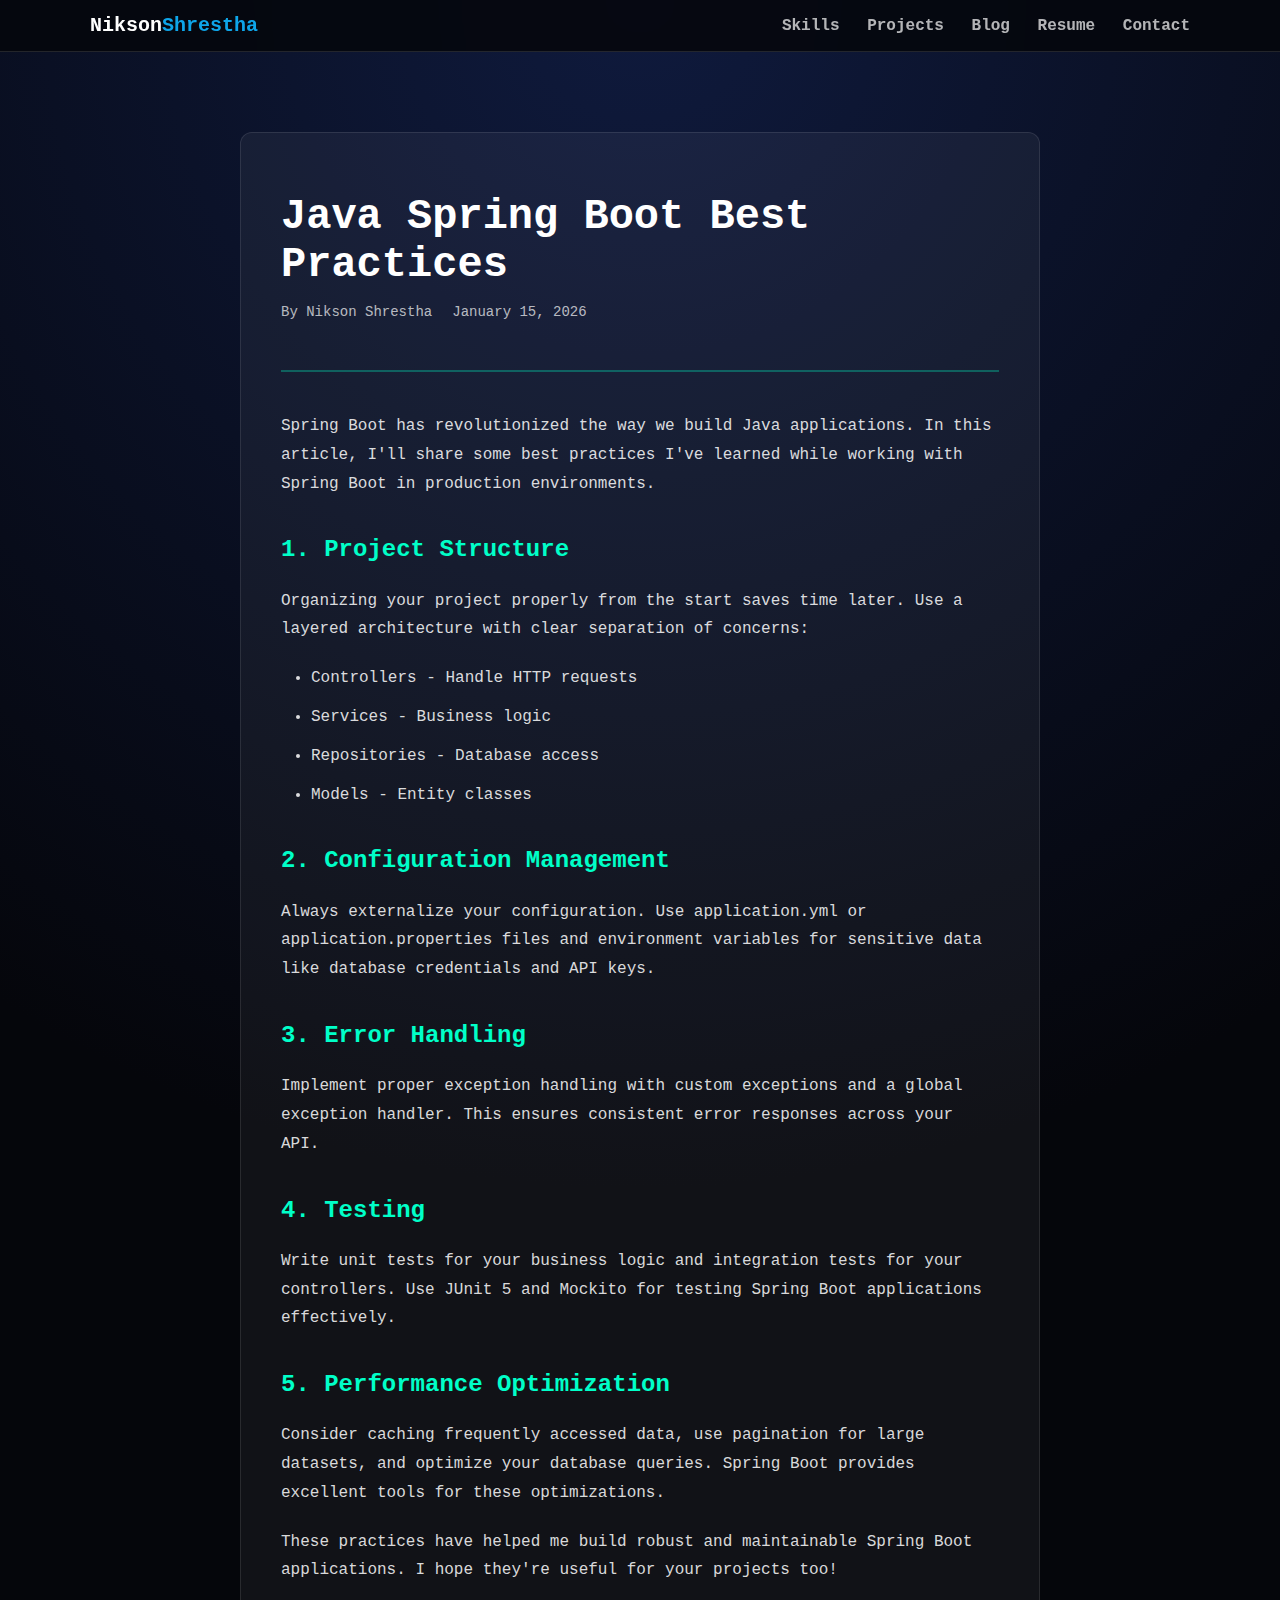
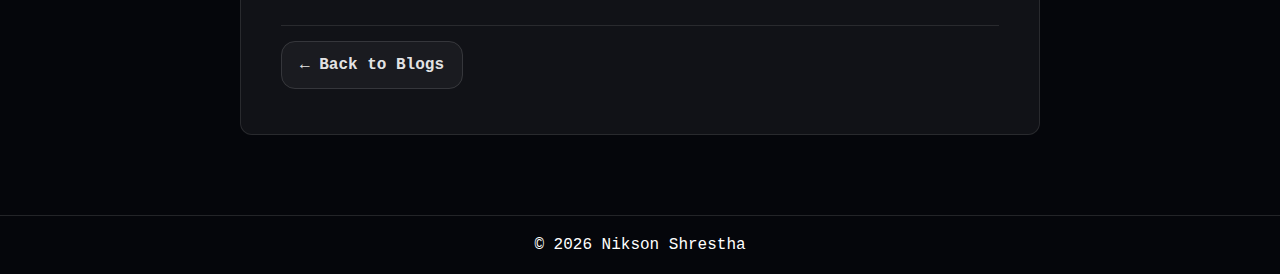
<file: blog1.html>
<!DOCTYPE html>
<html lang="en">
<head>
  <meta charset="UTF-8" />
  <meta name="viewport" content="width=device-width, initial-scale=1.0" />
  <title>Java Spring Boot Best Practices | Nikson Shrestha</title>
  <link rel="stylesheet" href="style.css" />
  <link rel="stylesheet" href="https://cdnjs.cloudflare.com/ajax/libs/font-awesome/6.4.0/css/all.min.css" />
</head>

<body>
  <!-- NAVBAR -->
  <header class="navbar">
    <div class="container nav-wrap">
      <a class="logo" href="index.html#home">Nikson<span>Shrestha</span></a>

      <nav class="nav-links" id="navLinks">
        <a href="index.html#skills">Skills</a>
        <a href="index.html#projects">Projects</a>
        <a href="index.html#blogs">Blog</a>
        <a href="resume.html">Resume</a>
        <a href="index.html#contact">Contact</a>
      </nav>

      <button class="menu-btn" id="menuBtn">☰</button>
    </div>
  </header>

  <!-- BLOG POST -->
  <section class="blog-post-section">
    <div class="container">
      <article class="blog-post">
        <div class="blog-header">
          <h1>Java Spring Boot Best Practices</h1>
          <p class="blog-meta">
            <span class="author">By Nikson Shrestha</span>
            <span class="date">January 15, 2026</span>
          </p>
        </div>

        <div class="blog-content">
          <p>
            Spring Boot has revolutionized the way we build Java applications. In this article, I'll share some best practices I've learned while working with Spring Boot in production environments.
          </p>

          <h2>1. Project Structure</h2>
          <p>
            Organizing your project properly from the start saves time later. Use a layered architecture with clear separation of concerns:
          </p>
          <ul>
            <li>Controllers - Handle HTTP requests</li>
            <li>Services - Business logic</li>
            <li>Repositories - Database access</li>
            <li>Models - Entity classes</li>
          </ul>

          <h2>2. Configuration Management</h2>
          <p>
            Always externalize your configuration. Use application.yml or application.properties files and environment variables for sensitive data like database credentials and API keys.
          </p>

          <h2>3. Error Handling</h2>
          <p>
            Implement proper exception handling with custom exceptions and a global exception handler. This ensures consistent error responses across your API.
          </p>

          <h2>4. Testing</h2>
          <p>
            Write unit tests for your business logic and integration tests for your controllers. Use JUnit 5 and Mockito for testing Spring Boot applications effectively.
          </p>

          <h2>5. Performance Optimization</h2>
          <p>
            Consider caching frequently accessed data, use pagination for large datasets, and optimize your database queries. Spring Boot provides excellent tools for these optimizations.
          </p>

          <p>
            These practices have helped me build robust and maintainable Spring Boot applications. I hope they're useful for your projects too!
          </p>
        </div>

        <div class="blog-footer">
          <a href="index.html#blogs" class="btn secondary">← Back to Blogs</a>
        </div>
      </article>
    </div>
  </section>

  <footer class="footer">
    <div class="container">
      <p>© <span id="year"></span> Nikson Shrestha</p>
    </div>
  </footer>

  <script>
    document.getElementById("year").textContent = new Date().getFullYear();
  </script>
</body>
</html>
</file>
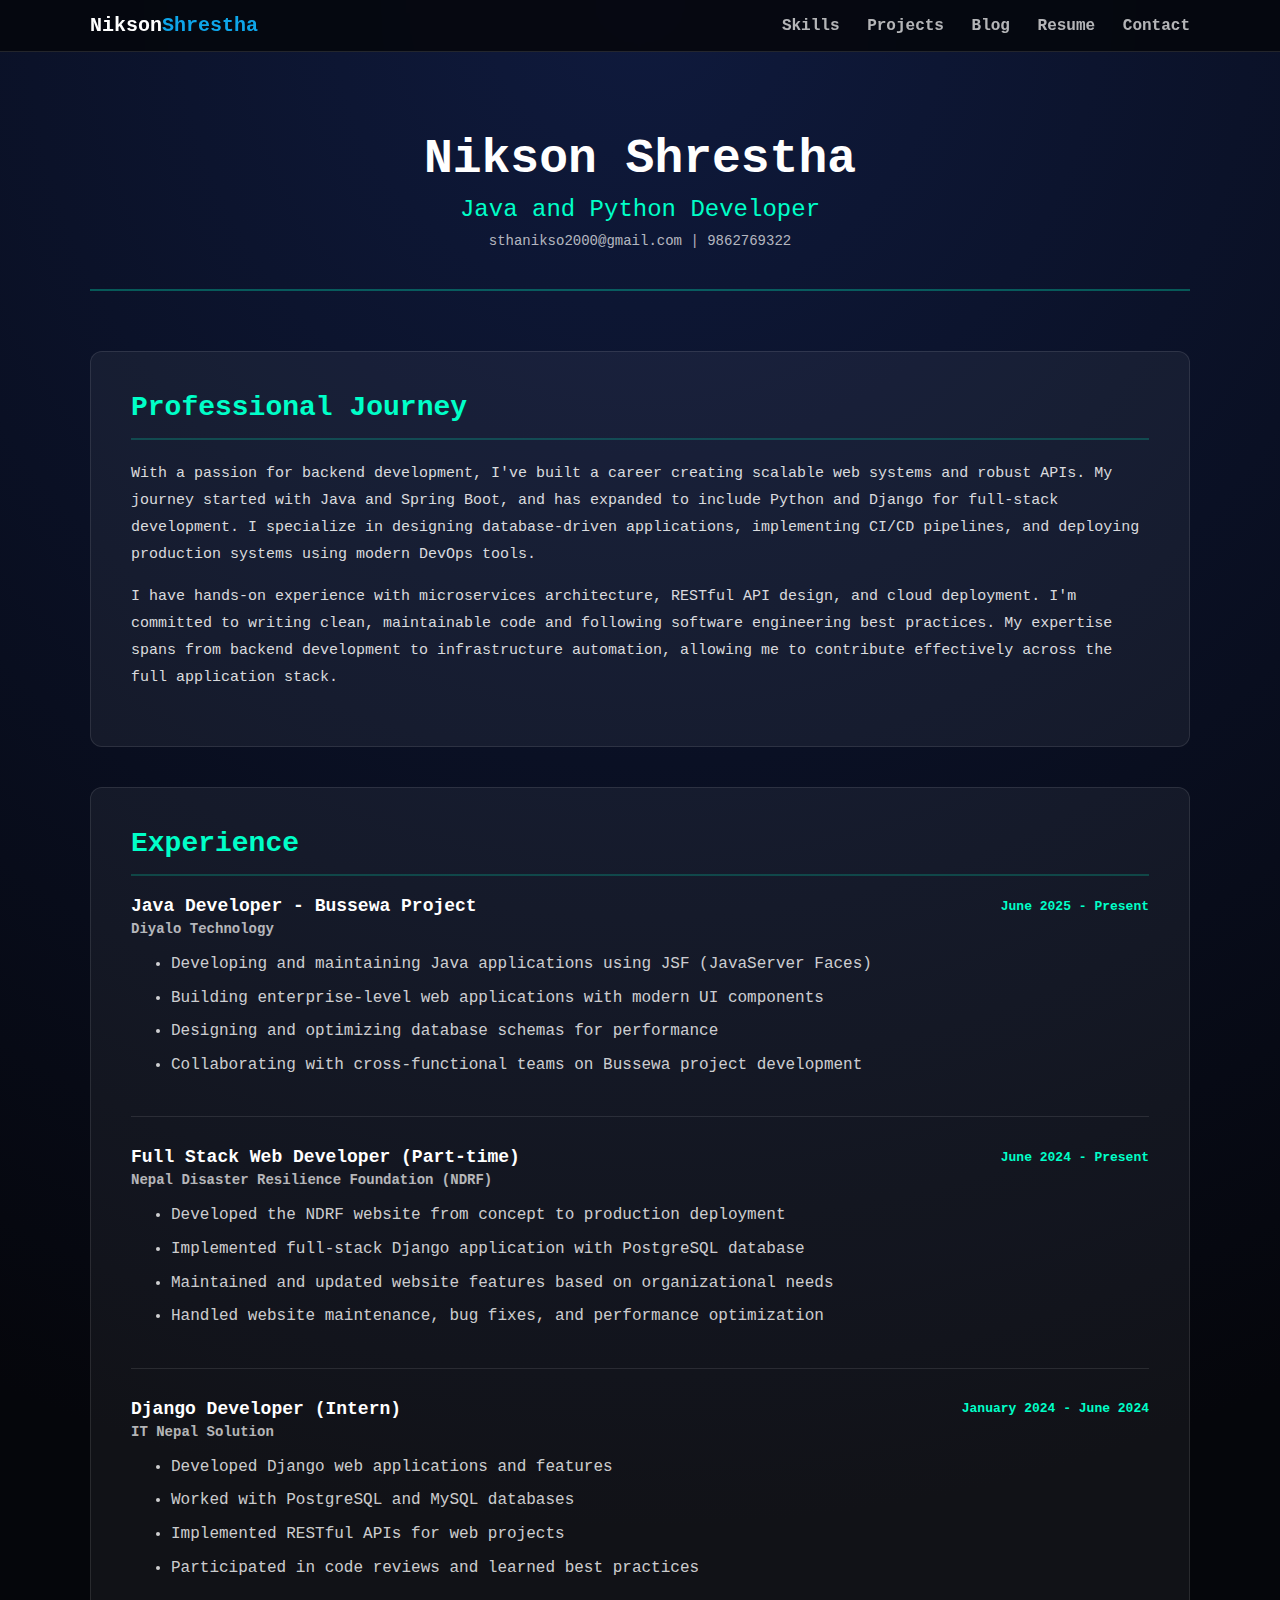
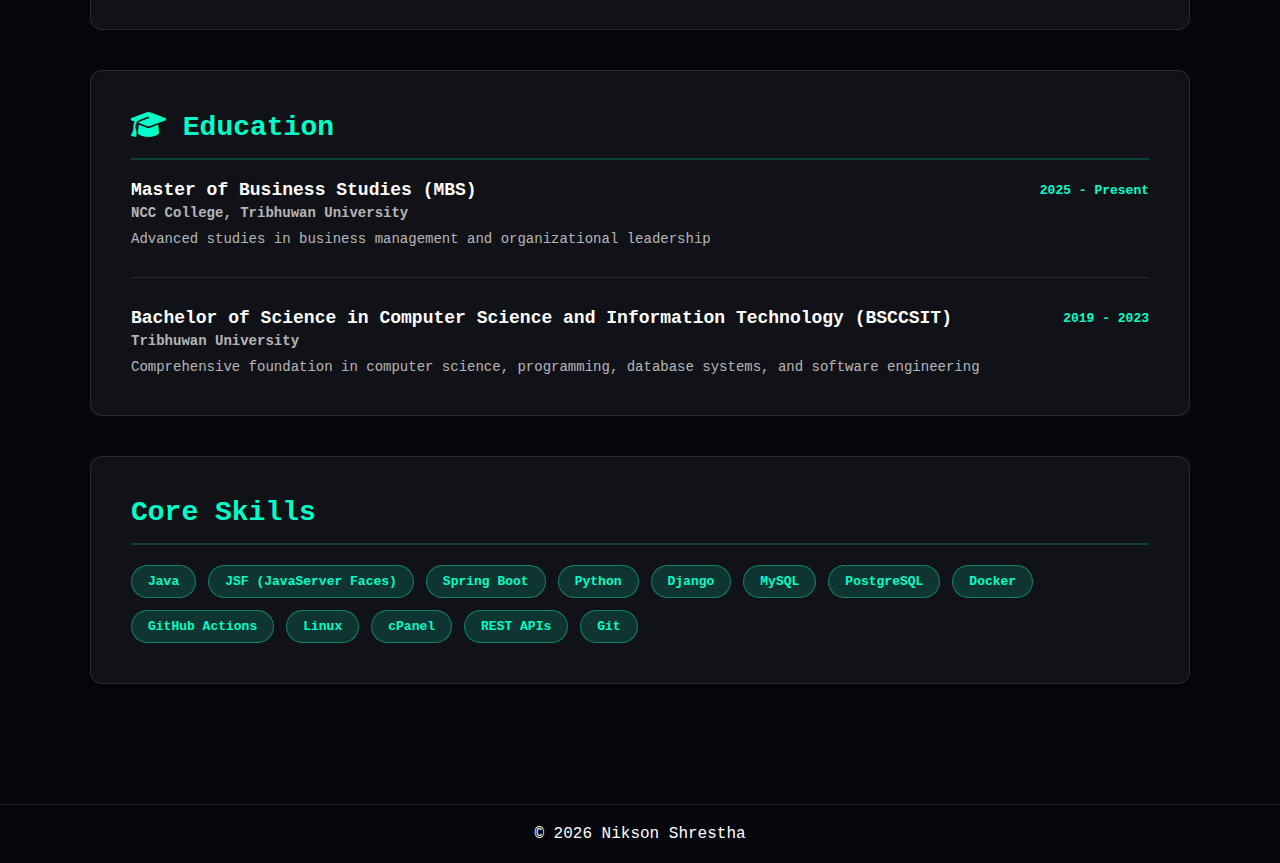
<file: resume.html>
<!DOCTYPE html>
<html lang="en">
<head>
  <meta charset="UTF-8" />
  <meta name="viewport" content="width=device-width, initial-scale=1.0" />
  <title>Resume | Nikson Shrestha</title>
  <link rel="stylesheet" href="style.css" />
  <link rel="stylesheet" href="https://cdnjs.cloudflare.com/ajax/libs/font-awesome/6.4.0/css/all.min.css" />
</head>

<body>
  <!-- NAVBAR -->
  <header class="navbar">
    <div class="container nav-wrap">
      <a class="logo" href="index.html#home">Nikson<span>Shrestha</span></a>

      <nav class="nav-links" id="navLinks">
        <a href="index.html#skills">Skills</a>
        <a href="index.html#projects">Projects</a>
        <a href="index.html#blogs">Blog</a>
        <a href="resume.html">Resume</a>
        <a href="index.html#contact">Contact</a>
      </nav>

      <button class="menu-btn" id="menuBtn">☰</button>
    </div>
  </header>

  <!-- RESUME SECTION -->
  <section class="resume-section">
    <div class="container">
      <div class="resume-header">
        <h1>Nikson Shrestha</h1>
        <p class="resume-title">Java and Python Developer</p>
        <p class="resume-contact">sthanikso2000@gmail.com | 9862769322</p>
      </div>

      <!-- PROFESSIONAL JOURNEY -->
      <div class="resume-card">
        <h2 class="section-title">Professional Journey</h2>
        <p class="section-description">
          With a passion for backend development, I've built a career creating scalable web systems and robust APIs. My journey started with Java and Spring Boot, and has expanded to include Python and Django for full-stack development. I specialize in designing database-driven applications, implementing CI/CD pipelines, and deploying production systems using modern DevOps tools.
        </p>
        <p class="section-description">
          I have hands-on experience with microservices architecture, RESTful API design, and cloud deployment. I'm committed to writing clean, maintainable code and following software engineering best practices. My expertise spans from backend development to infrastructure automation, allowing me to contribute effectively across the full application stack.
        </p>
      </div>

      <!-- EXPERIENCE -->
      <div class="resume-card">
        <h2 class="section-title">Experience</h2>
        
        <div class="experience-item">
          <div class="exp-header">
            <h3>Java Developer - Bussewa Project</h3>
            <span class="exp-duration">June 2025 - Present</span>
          </div>
          <p class="exp-company">Diyalo Technology</p>
          <ul class="exp-details">
            <li>Developing and maintaining Java applications using JSF (JavaServer Faces)</li>
            <li>Building enterprise-level web applications with modern UI components</li>
            <li>Designing and optimizing database schemas for performance</li>
            <li>Collaborating with cross-functional teams on Bussewa project development</li>
          </ul>
        </div>

        <div class="experience-item">
          <div class="exp-header">
            <h3>Full Stack Web Developer (Part-time)</h3>
            <span class="exp-duration">June 2024 - Present</span>
          </div>
          <p class="exp-company">Nepal Disaster Resilience Foundation (NDRF)</p>
          <ul class="exp-details">
            <li>Developed the NDRF website from concept to production deployment</li>
            <li>Implemented full-stack Django application with PostgreSQL database</li>
            <li>Maintained and updated website features based on organizational needs</li>
            <li>Handled website maintenance, bug fixes, and performance optimization</li>
          </ul>
        </div>

        <div class="experience-item">
          <div class="exp-header">
            <h3>Django Developer (Intern)</h3>
            <span class="exp-duration">January 2024 - June 2024</span>
          </div>
          <p class="exp-company">IT Nepal Solution</p>
          <ul class="exp-details">
            <li>Developed Django web applications and features</li>
            <li>Worked with PostgreSQL and MySQL databases</li>
            <li>Implemented RESTful APIs for web projects</li>
            <li>Participated in code reviews and learned best practices</li>
          </ul>
        </div>
      </div>

      <!-- EDUCATION -->
      <div class="resume-card">
        <h2 class="section-title"><i class="fas fa-graduation-cap"></i> Education</h2>
        
        <div class="education-item">
          <div class="edu-header">
            <h3>Master of Business Studies (MBS)</h3>
            <span class="edu-year">2025 - Present</span>
          </div>
          <p class="edu-institution">NCC College, Tribhuwan University</p>
          <p class="edu-details">Advanced studies in business management and organizational leadership</p>
        </div>

        <div class="education-item">
          <div class="edu-header">
            <h3>Bachelor of Science in Computer Science and Information Technology (BSCCSIT)</h3>
            <span class="edu-year">2019 - 2023</span>
          </div>
          <p class="edu-institution">Tribhuwan University</p>
          <p class="edu-details">Comprehensive foundation in computer science, programming, database systems, and software engineering</p>
        </div>
      </div>

      <!-- SKILLS -->
      <div class="resume-card">
        <h2 class="section-title">Core Skills</h2>
        <div class="skills-list">
          <span class="skill-tag">Java</span>
          <span class="skill-tag">JSF (JavaServer Faces)</span>
          <span class="skill-tag">Spring Boot</span>
          <span class="skill-tag">Python</span>
          <span class="skill-tag">Django</span>
          <span class="skill-tag">MySQL</span>
          <span class="skill-tag">PostgreSQL</span>
          <span class="skill-tag">Docker</span>
          <span class="skill-tag">GitHub Actions</span>
          <span class="skill-tag">Linux</span>
          <span class="skill-tag">cPanel</span>
          <span class="skill-tag">REST APIs</span>
          <span class="skill-tag">Git</span>
        </div>
      </div>

      <!-- CERTIFICATIONS -->
      <!-- <div class="resume-card">
        <h2 class="section-title">Certifications</h2>
        
        <div class="certification-item">
          <h3>Spring Framework Certification</h3>
          <p class="cert-issuer">Issued by: Spring.io | Year: 2024</p>
        </div>

        <div class="certification-item">
          <h3>Docker Certified Associate</h3>
          <p class="cert-issuer">Issued by: Docker | Year: 2023</p>
        </div>

        <div class="certification-item">
          <h3>AWS Solutions Architect Associate</h3>
          <p class="cert-issuer">Issued by: Amazon Web Services | Year: 2023</p>
        </div>
      </div>

      <div class="resume-footer">
        <a href="index.html" class="btn primary">← Back to Portfolio</a>
      </div>
    </div> -->
  </section>

  <footer class="footer">
    <div class="container">
      <p>© <span id="year"></span> Nikson Shrestha</p>
    </div>
  </footer>

  <script>
    document.getElementById("year").textContent = new Date().getFullYear();
  </script>
</body>
</html>
</file>
<file: style.css>
* {
  margin: 0;
  padding: 0;
  box-sizing: border-box;
  font-family: ui-monospace, SFMono-Regular, Menlo, Monaco, Consolas,
    "Liberation Mono", "Courier New", monospace;
}

:root {
  --bg: #05060b;
  --card: rgba(255, 255, 255, 0.06);
  --border: rgba(255, 255, 255, 0.12);
  --text: #ffffff;
  --muted: rgba(255, 255, 255, 0.7);
  --accent: #0ea5e9;
  --accent2: #2563eb;
}

body {
  background: radial-gradient(circle at top, #0f1a3d 0%, var(--bg) 60%);
  color: var(--text);
}

.container {
  width: min(1100px, 92%);
  margin: auto;
}

/* NAV */
.navbar {
  position: sticky;
  top: 0;
  z-index: 999;
  background: rgba(5, 6, 11, 0.85);
  backdrop-filter: blur(14px);
  border-bottom: 1px solid var(--border);
}

.nav-wrap {
  display: flex;
  justify-content: space-between;
  align-items: center;
  padding: 14px 0;
}

.logo {
  font-weight: 900;
  font-size: 20px;
  text-decoration: none;
  color: var(--text);
}

.logo span {
  color: var(--accent);
}

.nav-links a {
  text-decoration: none;
  color: var(--muted);
  font-weight: 800;
  margin-left: 18px;
  transition: color 0.3s ease;
}

.nav-links a:hover {
  color: var(--accent);
}

.menu-btn {
  display: none;
  background: transparent;
  border: 1px solid var(--border);
  color: var(--text);
  padding: 8px 12px;
  border-radius: 10px;
  cursor: pointer;
  font-size: 18px;
  transition: all 0.3s ease;
}

.menu-btn:hover {
  background: rgba(0, 255, 200, 0.1);
  border-color: var(--accent);
}

/* MOBILE NAVBAR */
@media (max-width: 768px) {
  .nav-wrap {
    padding: 10px 0;
  }

  .logo {
    font-size: 18px;
  }

  .menu-btn {
    display: block;
  }

  .nav-links {
    display: none;
    position: absolute;
    top: 60px;
    left: 0;
    right: 0;
    background: rgba(5, 6, 11, 0.95);
    backdrop-filter: blur(14px);
    flex-direction: column;
    gap: 12px;
    padding: 20px;
    border-bottom: 1px solid var(--border);
    z-index: 998;
  }

  .nav-links.active {
    display: flex;
  }

  .nav-links a {
    margin-left: 0;
    padding: 10px 14px;
    border-radius: 8px;
    background: rgba(255, 255, 255, 0.05);
    border: 1px solid rgba(255, 255, 255, 0.1);
    text-align: center;
    color: var(--muted);
  }

  .nav-links a:hover {
    background: rgba(0, 255, 200, 0.1);
    border-color: var(--accent);
    color: var(--accent);
  }
}

/* HERO */
.hero {
  padding: 70px 0 40px;
}

.terminal-box {
  padding: 10px 5px;
}

.term-line {
  display: flex;
  gap: 10px;
  margin: 12px 0;
  color: rgba(255, 255, 255, 0.55);
}

.term-prompt {
  color: rgba(255, 255, 255, 0.35);
}

.term-title {
  font-size: clamp(24px, 3vw, 36px);
  font-weight: 900;
  margin: 16px 0 18px;
}

.term-mission {
  font-size: 24px;
  color: rgba(255, 255, 255, 0.85);
  margin: 14px 0 22px;
}

.cursor {
  display: inline-block;
  width: 10px;
  height: 22px;
  background: var(--accent);
  margin-left: 8px;
  transform: translateY(3px);
  animation: blink 0.9s infinite;
}

@keyframes blink {
  0%, 50% { opacity: 1; }
  51%, 100% { opacity: 0; }
}

.term-about {
  color: rgba(255, 255, 255, 0.6);
  line-height: 1.9;
  max-width: 980px;
  font-size: 15px;
}

/* BUTTONS */
.hero-buttons {
  display: flex;
  gap: 14px;
  margin-top: 26px;
}

.btn {
  padding: 14px 18px;
  border-radius: 14px;
  font-weight: 900;
  text-decoration: none;
  cursor: pointer;
  border: none;
}

.btn.primary {
  background: linear-gradient(90deg, var(--accent2), var(--accent));
  color: #050816;
}

.btn.secondary {
  border: 1px solid var(--border);
  background: rgba(255, 255, 255, 0.04);
  color: rgba(255, 255, 255, 0.9);
}

/* SECTION */
.section {
  padding: 70px 0;
}

.section-alt {
  background: rgba(255, 255, 255, 0.02);
  border-top: 1px solid var(--border);
  border-bottom: 1px solid var(--border);
}

.section-head {
  margin-bottom: 26px;
}

.section-head h2 {
  font-size: 30px;
  font-weight: 900;
}

.section-head p {
  color: rgba(255, 255, 255, 0.6);
}

/* SKILLS */
.skills-grid {
  display: grid;
  grid-template-columns: repeat(4, 1fr);
  gap: 14px;
}

.skill-pill {
  display: flex;
  align-items: center;
  gap: 10px;
  padding: 14px;
  border-radius: 14px;
  background: var(--card);
  border: 1px solid var(--border);
  font-weight: 900;
}

.skill-pill img {
  width: 24px;
  height: 24px;
}

/* PROJECTS */
.projects-grid {
  display: grid;
  grid-template-columns: repeat(3, 1fr);
  gap: 18px;
}

.project-card {
  background: var(--card);
  border: 1px solid var(--border);
  border-radius: 16px;
  padding: 20px;
  display: flex;
  flex-direction: column;
  height: 100%;
}

.project-card h3 {
  font-size: 20px;
  color: #ffffff;
  margin: 12px 0;
  font-weight: 700;
  text-align: justify;
}

.project-card p {
  color: rgba(255, 255, 255, 0.9);
  font-size: 14px;
  line-height: 1.7;
  text-align: justify;
  margin-bottom: 12px;
}

.tech-stack {
  color: rgba(0, 255, 200, 0.8);
  font-size: 13px;
  margin-top: 10px;
  margin-bottom: 12px;
}

.project-img {
  width: 100%;
  height: 180px;
  object-fit: cover;
  border-radius: 14px;
  margin-bottom: 12px;
}

/* GALLERY */
.gallery-grid {
  display: grid;
  grid-template-columns: repeat(3, 1fr);
  gap: 18px;
}

.gallery-item {
  border-radius: 12px;
  overflow: hidden;
  background: var(--card);
  border: 1px solid var(--border);
}

.gallery-item img {
  width: 100%;
  height: 250px;
  object-fit: cover;
  transition: transform 0.3s ease;
}

.gallery-item:hover img {
  transform: scale(1.05);
}

/* PROJECT LINKS */
.links {
  display: flex;
  gap: 12px;
  margin-top: auto;
  padding-top: 12px;
}

.links a {
  flex: 1;
  padding: 10px 14px;
  text-align: center;
  background: rgba(0, 255, 200, 0.15);
  border: 1px solid rgba(0, 255, 200, 0.4);
  color: #00ffc8;
  text-decoration: none;
  border-radius: 8px;
  font-weight: 600;
  font-size: 13px;
  transition: all 0.3s ease;
}

.links a:hover {
  background: rgba(0, 255, 200, 0.25);
  border-color: rgba(0, 255, 200, 0.7);
  color: #ffffff;
}

/* ABOUT SECTION */
.section-bottom {
  margin-top: 50px;
  text-align: center;
}

.about-description {
  color: rgba(255, 255, 255, 0.95);
  font-size: 16px;
  line-height: 1.8;
  text-align: justify;
  margin-bottom: 30px;
  letter-spacing: 0.3px;
}

/* CONTACT */
.contact-wrapper {
  display: grid;
  grid-template-columns: 1fr 1fr;
  gap: 40px;
}

.contact-info-card {
  background: rgba(255, 255, 255, 0.05);
  border: 1px solid rgba(255, 255, 255, 0.1);
  border-radius: 12px;
  padding: 40px;
}

.contact-info-header {
  display: flex;
  align-items: center;
  gap: 15px;
  margin-bottom: 30px;
  font-size: 24px;
}

.contact-info-header i {
  color: #00ffc8;
  font-size: 28px;
}

.contact-info-header h3 {
  font-size: 22px;
  color: #fff;
  margin: 0;
}

.contact-info-item {
  margin-bottom: 30px;
}

.contact-info-item h4 {
  font-size: 16px;
  color: #00ffc8;
  margin-bottom: 8px;
  font-weight: 600;
}

.contact-info-item p {
  color: rgba(255, 255, 255, 0.85);
  font-size: 15px;
  line-height: 1.6;
  margin: 0;
}

.contact-info-item a {
  color: #00ffc8;
  text-decoration: none;
  transition: all 0.3s ease;
}

.contact-info-item a:hover {
  color: #fff;
  text-decoration: underline;
}

.social-links {
  display: flex;
  gap: 20px;
  margin-top: 15px;
}

.social-links a {
  display: inline-flex;
  align-items: center;
  justify-content: center;
  width: 44px;
  height: 44px;
  background: rgba(0, 255, 200, 0.1);
  border: 1px solid rgba(0, 255, 200, 0.3);
  border-radius: 8px;
  color: #00ffc8;
  font-size: 20px;
  transition: all 0.3s ease;
}

.social-links a:hover {
  background: rgba(0, 255, 200, 0.2);
  border-color: rgba(0, 255, 200, 0.6);
  transform: translateY(-3px);
}

.contact-form-card {
  background: rgba(255, 255, 255, 0.05);
  border: 1px solid rgba(255, 255, 255, 0.1);
  border-radius: 12px;
  padding: 40px;
}

.contact-form-card h3 {
  font-size: 22px;
  color: #fff;
  margin-bottom: 25px;
}

.contact-card {
  display: grid;
  grid-template-columns: 1fr 1fr;
  gap: 18px;
  background: var(--card);
  border: 1px solid var(--border);
  border-radius: 16px;
  padding: 18px;
}

.contact-form {
  display: grid;
  gap: 10px;
}

.contact-form input,
.contact-form textarea {
  padding: 12px;
  border-radius: 12px;
  border: 1px solid var(--border);
  background: rgba(0, 0, 0, 0.25);
  color: var(--text);
}

.footer {
  text-align: center;
  padding: 20px 0;
  border-top: 1px solid var(--border);
}

/* RESPONSIVE */
@media (max-width: 900px) {
  .skills-grid {
    grid-template-columns: repeat(2, 1fr);
  }

  .projects-grid {
    grid-template-columns: 1fr;
  }

  .contact-card {
    grid-template-columns: 1fr;
  }
}

/* BLOG STYLING */
.blog-post-section {
  padding: 80px 0;
  min-height: 100vh;
}

.blog-post {
  max-width: 800px;
  margin: 0 auto;
  background: rgba(255, 255, 255, 0.05);
  border: 1px solid rgba(255, 255, 255, 0.1);
  border-radius: 12px;
  padding: 60px 40px;
}

.blog-header {
  margin-bottom: 40px;
  border-bottom: 2px solid rgba(0, 255, 200, 0.3);
  padding-bottom: 30px;
}

.blog-header h1 {
  font-size: 42px;
  color: #fff;
  margin-bottom: 15px;
}

.blog-meta {
  display: flex;
  gap: 20px;
  font-size: 14px;
  color: rgba(255, 255, 255, 0.7);
  margin-bottom: 20px;
}

.blog-featured-image {
  width: 100%;
  height: auto;
  border-radius: 10px;
  margin-top: 20px;
  max-height: 400px;
  object-fit: cover;
}

.blog-content {
  line-height: 1.8;
  color: rgba(255, 255, 255, 0.85);
  font-size: 16px;
  margin-bottom: 40px;
}

.blog-content h2 {
  font-size: 24px;
  color: #00ffc8;
  margin-top: 30px;
  margin-bottom: 15px;
}

.blog-content p {
  margin-bottom: 20px;
}

.blog-content ul {
  margin: 20px 0 20px 30px;
  list-style-type: disc;
}

.blog-content ul li {
  margin-bottom: 10px;
}

.blog-footer {
  margin-top: 40px;
  padding-top: 30px;
  border-top: 1px solid rgba(255, 255, 255, 0.1);
}

.blogs-grid {
  display: grid;
  grid-template-columns: repeat(auto-fit, minmax(300px, 1fr));
  gap: 30px;
  margin-top: 30px;
}

.blog-card {
  background: rgba(255, 255, 255, 0.05);
  border: 1px solid rgba(255, 255, 255, 0.1);
  border-radius: 10px;
  padding: 30px;
  text-decoration: none;
  color: inherit;
  transition: all 0.3s ease;
  display: flex;
  flex-direction: column;
  cursor: pointer;
}

.blog-card:hover {
  background: rgba(0, 255, 200, 0.1);
  border-color: rgba(0, 255, 200, 0.4);
  transform: translateY(-5px);
}

.blog-card h3 {
  font-size: 20px;
  color: #00ffc8;
  margin-bottom: 10px;
  font-weight: 700;
}

.blog-date {
  font-size: 13px;
  color: rgba(255, 255, 255, 0.65);
  margin-bottom: 15px;
  font-weight: 500;
}

.blog-card p {
  color: rgba(255, 255, 255, 0.95);
  font-size: 14px;
  line-height: 1.8;
  text-align: justify;
  margin-bottom: 15px;
  flex-grow: 1;
  letter-spacing: 0.2px;
}

.read-more {
  color: #00ffc8;
  font-weight: 600;
  transition: all 0.3s ease;
}

.blog-card:hover .read-more {
  color: #fff;
  margin-left: 5px;
}

@media (max-width: 768px) {
  .blog-post {
    padding: 30px 20px;
  }

  .blog-header h1 {
    font-size: 28px;
  }

  .blogs-grid {
    grid-template-columns: 1fr;
  }
}

/* RESUME STYLING */
.resume-section {
  padding: 80px 0;
  min-height: 100vh;
}

.resume-header {
  text-align: center;
  margin-bottom: 60px;
  padding-bottom: 40px;
  border-bottom: 2px solid rgba(0, 255, 200, 0.3);
}

.resume-header h1 {
  font-size: 48px;
  color: #fff;
  margin-bottom: 10px;
}

.resume-title {
  font-size: 24px;
  color: #00ffc8;
  margin-bottom: 10px;
}

.resume-contact {
  font-size: 14px;
  color: rgba(255, 255, 255, 0.7);
}

.resume-card {
  background: rgba(255, 255, 255, 0.05);
  border: 1px solid rgba(255, 255, 255, 0.1);
  border-radius: 12px;
  padding: 40px;
  margin-bottom: 40px;
}

.section-title {
  font-size: 28px;
  color: #00ffc8;
  margin-bottom: 20px;
  border-bottom: 2px solid rgba(0, 255, 200, 0.2);
  padding-bottom: 15px;
}

.section-description {
  color: rgba(255, 255, 255, 0.85);
  line-height: 1.8;
  margin-bottom: 15px;
  font-size: 15px;
}

.experience-item,
.education-item,
.certification-item {
  margin-bottom: 30px;
  padding-bottom: 30px;
  border-bottom: 1px solid rgba(255, 255, 255, 0.1);
}

.experience-item:last-child,
.education-item:last-child,
.certification-item:last-child {
  border-bottom: none;
  margin-bottom: 0;
  padding-bottom: 0;
}

.exp-header,
.edu-header {
  display: flex;
  justify-content: space-between;
  align-items: center;
  margin-bottom: 5px;
}

.exp-header h3,
.edu-header h3 {
  font-size: 18px;
  color: #fff;
  margin: 0;
}

.exp-duration,
.edu-year {
  font-size: 13px;
  color: #00ffc8;
  font-weight: 600;
}

.exp-company,
.edu-institution {
  color: rgba(255, 255, 255, 0.7);
  font-size: 14px;
  margin-bottom: 10px;
  font-weight: 600;
}

.edu-details {
  color: rgba(255, 255, 255, 0.7);
  font-size: 14px;
  margin-top: 5px;
}

.exp-details {
  margin: 15px 0 0 20px;
  padding-left: 20px;
  list-style-type: disc;
}

.exp-details li {
  color: rgba(255, 255, 255, 0.8);
  margin-bottom: 8px;
  line-height: 1.6;
}

.certification-item h3 {
  font-size: 16px;
  color: #fff;
  margin-bottom: 5px;
}

.cert-issuer {
  color: rgba(255, 255, 255, 0.7);
  font-size: 13px;
}

.skills-list {
  display: flex;
  flex-wrap: wrap;
  gap: 12px;
  margin-top: 20px;
}

.skill-tag {
  background: rgba(0, 255, 200, 0.15);
  border: 1px solid rgba(0, 255, 200, 0.4);
  color: #00ffc8;
  padding: 8px 16px;
  border-radius: 20px;
  font-size: 13px;
  font-weight: 600;
  transition: all 0.3s ease;
}

.skill-tag:hover {
  background: rgba(0, 255, 200, 0.25);
  border-color: rgba(0, 255, 200, 0.6);
}

.resume-footer {
  text-align: center;
  margin-top: 50px;
  padding-top: 30px;
  border-top: 1px solid rgba(255, 255, 255, 0.1);
}

@media (max-width: 768px) {
  .resume-header h1 {
    font-size: 32px;
  }

  .resume-card {
    padding: 20px;
  }

  .exp-header,
  .edu-header {
    flex-direction: column;
    align-items: flex-start;
    gap: 5px;
  }

  .section-title {
    font-size: 22px;
  }

  .contact-wrapper {
    grid-template-columns: 1fr;
    gap: 30px;
  }

  .contact-info-card,
  .contact-form-card {
    padding: 25px;
  }
}
</file>
